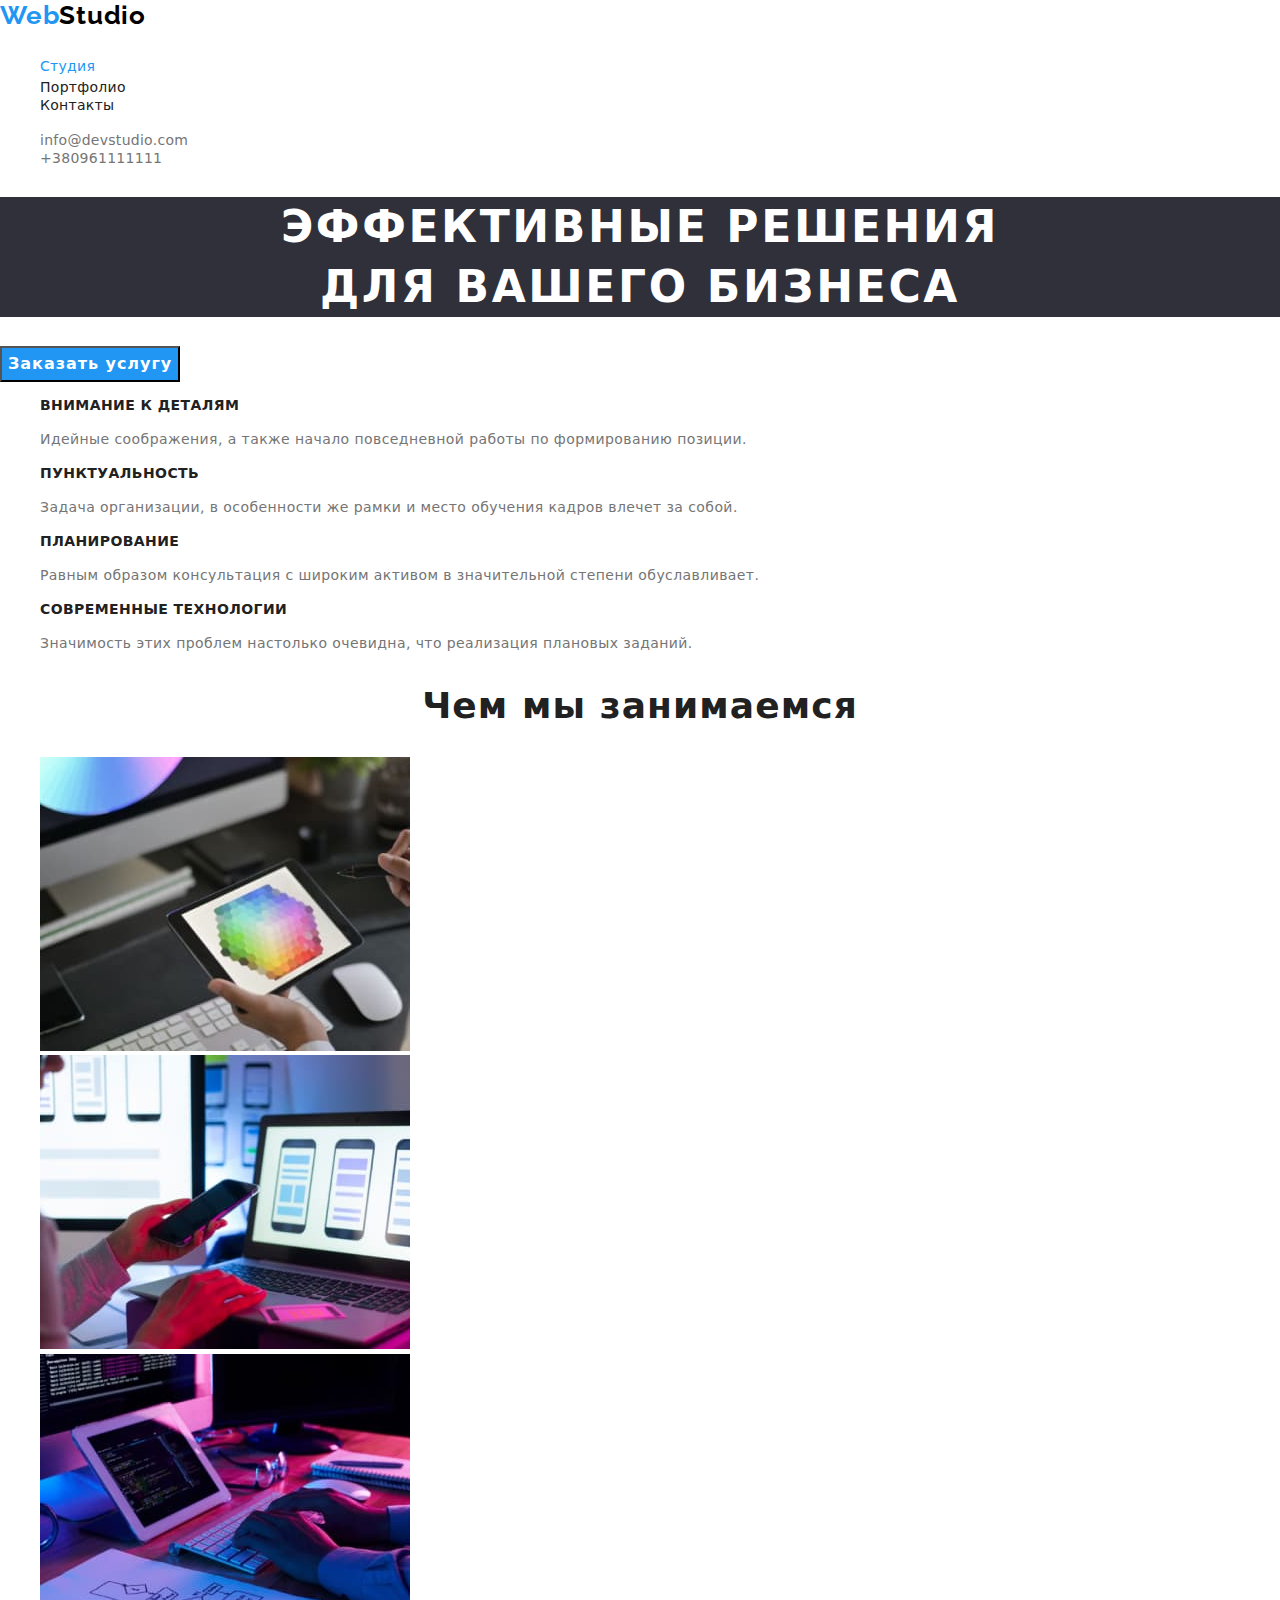
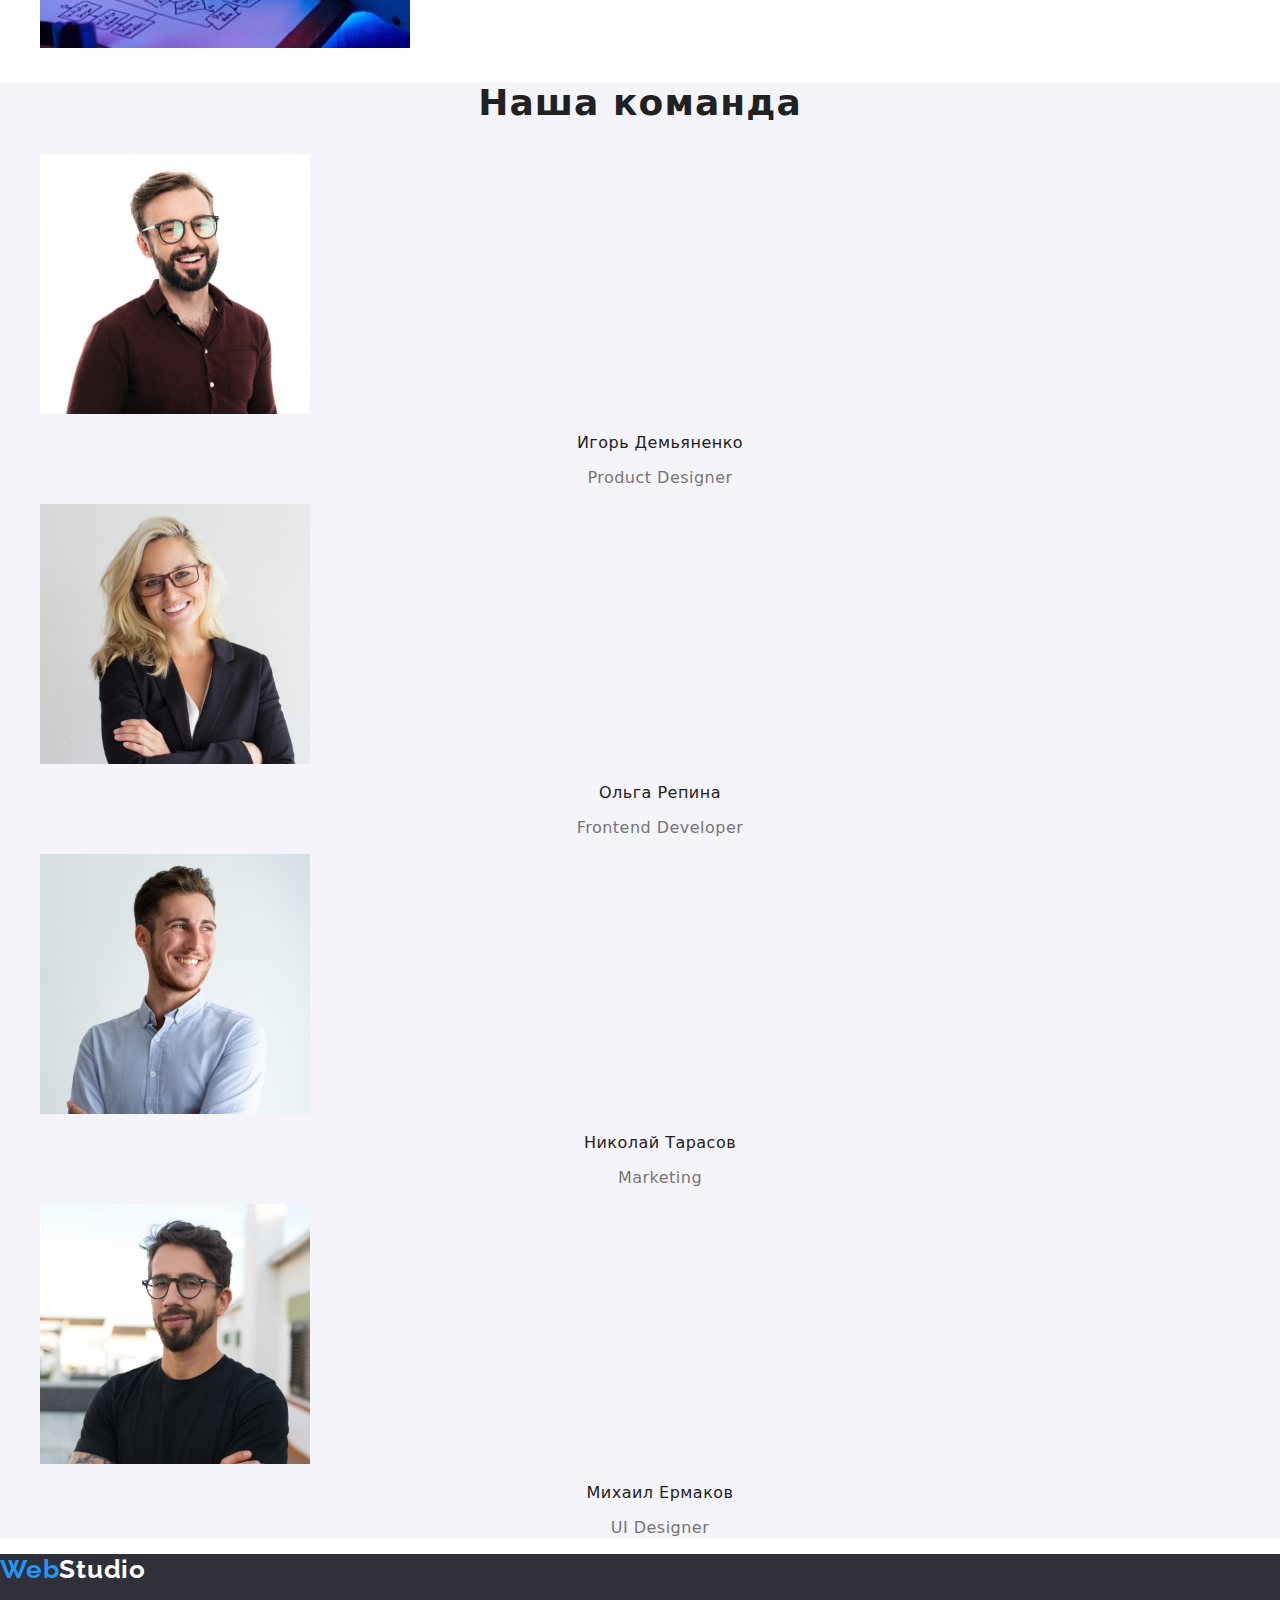
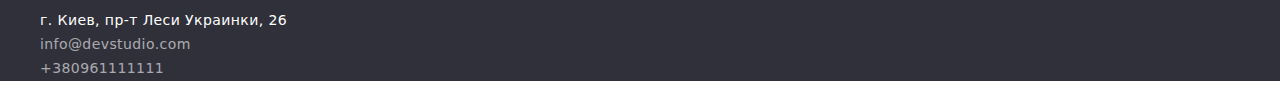
<file: index.html>
<!DOCTYPE html>
<html lang="ru">
  <head>
    <meta charset="UTF-8" />
    <meta http-equiv="X-UA-Compatible" content="IE=edge" />
    <meta name="viewport" content="width=device-width, initial-scale=1.0" />
    <title lang="en">WebStudio</title>
<link rel="preconnect" href="https://fonts.googleapis.com">
<link rel="preconnect" href="https://fonts.gstatic.com" crossorigin>
<link href="https://fonts.googleapis.com/css2?family=Raleway:wght@700&family=Roboto:wght@400;500;700;900&display=swap" rel="stylesheet">
    <link rel="stylesheet" href="https://cdnjs.cloudflare.com/ajax/libs/modern-normalize/1.1.0/modern-normalize.min.css">
    <link rel="stylesheet" href="./css/style.css" />
    
  </head>

  <body>
    <!-- Меню навигации -->
    <header class="header">
      <nav class="header-navigation">
        <a class="header-logo link"  href=""> Web<span class="header-logo-st link" >Studio</span> 
        <ul class="header-nav list">
          <li class="header-nav-item"><a class="header-nav-link link current " href="./index.html">Студия</a></li>
          <li class="header-nav-item"><a class="header-nav-link link " href="./portfolio.html ">Портфолио</a></li>
          <li class="header-nav-item"><a class="header-nav-link link " href="">Контакты</a></li>
        </ul>

        <!--Ссылка на адрес електронной пошти-->
        <ul class="address  list">
          <li class="address-item">
            <a class="address-link link" lang="en" href="mailto:info@devstudio.com">info@devstudio.com</a>
          </li>
          <!--Ссылка на телефонный номер-->
          <li class="address-item"><a class="address-link link" href="tel:+380961111111">+380961111111</a></li>
        </ul>
      </nav>
    </header>

    <!-- Герой -->
    <main>
      <section class="hero">
        <h1 class="hero-title">
          Эффективные решения <br />
          для вашего бизнеса
        </h1>
        <div class="button-order"><button class="hero-button" type="button">Заказать услугу</button></div> 
      </section>

      <!-- Секции услуг -->

      <section class="services">
        <h2 hidden>Услуги</h2>
        <ul class="services-item list">
          <li>
            <h3 class="main-services">ВНИМАНИЕ К ДЕТАЛЯМ</h3>
            <p class="main-services-duty">
              Идейные соображения, а также начало повседневной работы по
              формированию позиции.
            </p>
          </li>

          <li>
            <h3 class="main-services">ПУНКТУАЛЬНОСТЬ</h3>
            <p class="main-services-duty">
              Задача организации, в особенности же рамки и место обучения кадров
              влечет за собой.
            </p>
          </li>

          <li>
            <h3 class="main-services">ПЛАНИРОВАНИЕ</h3>
            <p class="main-services-duty">
              Равным образом консультация с широким активом в значительной
              степени обуславливает.
            </p>
          </li>

          <li>
            <h3 class="main-services">СОВРЕМЕННЫЕ ТЕХНОЛОГИИ</h3>
            <p class="main-services-duty">
              Значимость этих проблем настолько очевидна, что реализация
              плановых заданий.
            </p>
          </li>
        </ul>
      </section>

      <!-- Чем занимаеться студия -->

      <section class="works">
        <h2 class="what-studio-makes">Чем мы занимаемся</h2>
        <ul class="list-what-studio-makes list">
          <li class="image-of-studio-duty">
            <img
              src="./img/img1.jpg"
              width="370"
              height="294"
              alt="розробка дизайна"
            />
          </li>
          <li class="image-of-studio-duty">
            <img
              src="./img/img2.jpg"
              width="370"
              height="294"
              alt="Создание дизайна для телефонной версии"
            />
          </li>
          <li class="image-of-studio-duty">
            <img
              src="./img/img3.jpg"
              width="370"
              height="294"
              alt="Создание алгоритма"
            />
          </li>
        </ul>
      </section>

      <!-- Команда -->

      <section class="team">
        <h2 class="our-team">Наша команда</h2>
        <ul class="list-team list">
          <li class="team-image">
            <img
              src="./img/img4.jpg"
              width="270"
              height="260"
              alt="Игорь Демьяненко"
            />
            <h3 class="members-names">Игорь Демьяненко</h3>

            <p class="members-position" lang="en">Product Designer</p>
          </li>

          <li class="team-image">
            <img
              src="./img/img5.jpg"
              width="270"
              height="260"
              alt="Ольга Репина"
            />
            <h3 class="members-names">Ольга Репина</h3>
            <p class="members-position" lang="en">Frontend Developer</p>
          </li>

          <li class="team-image">
            <img
              src="./img/img6.jpg"
              width="270"
              height="260"
              alt="Николай Тарасов"
            />
            <h3 class="members-names">Николай Тарасов</h3>
            <p class="members-position"  lang="en">Marketing</p>
          </li>

          <li class="team-image">
            <img
              src="./img/img7.jpg"
              width="270"
              height="260"
              alt="Михаил Ермаков"
            />
            <h3 class="members-names">Михаил Ермаков</h3>
            <p class="members-position"  lang="en">UI Designer</p>
          </li>
        </ul>
      </section>
    </main>

    <footer>
      <section class="contacts">
       <a class="logo link"  href=""> Web<span class="logo-studio-footer link" >Studio</span> 
      <ul class="address-footer list">
        <li><a class="studio-location link"
          href="https://goo.gl/maps/8hY23HAekC6FVMTa9"
          target="_blank"
          rel="noopener noreferrer"
        >
          г. Киев, пр-т Леси Украинки, 26</a
        ></li>
        <li> <a class="address-link-footer link" lang="en" href="mailto:info@devstudio.com">info@devstudio.com</a></li>
       
        <li><a class="address-link-footer link" href="tel:+380961111111">+380961111111</a></li>
     </ul>
    </section>
    </footer>
  </body>
</html>
</file>
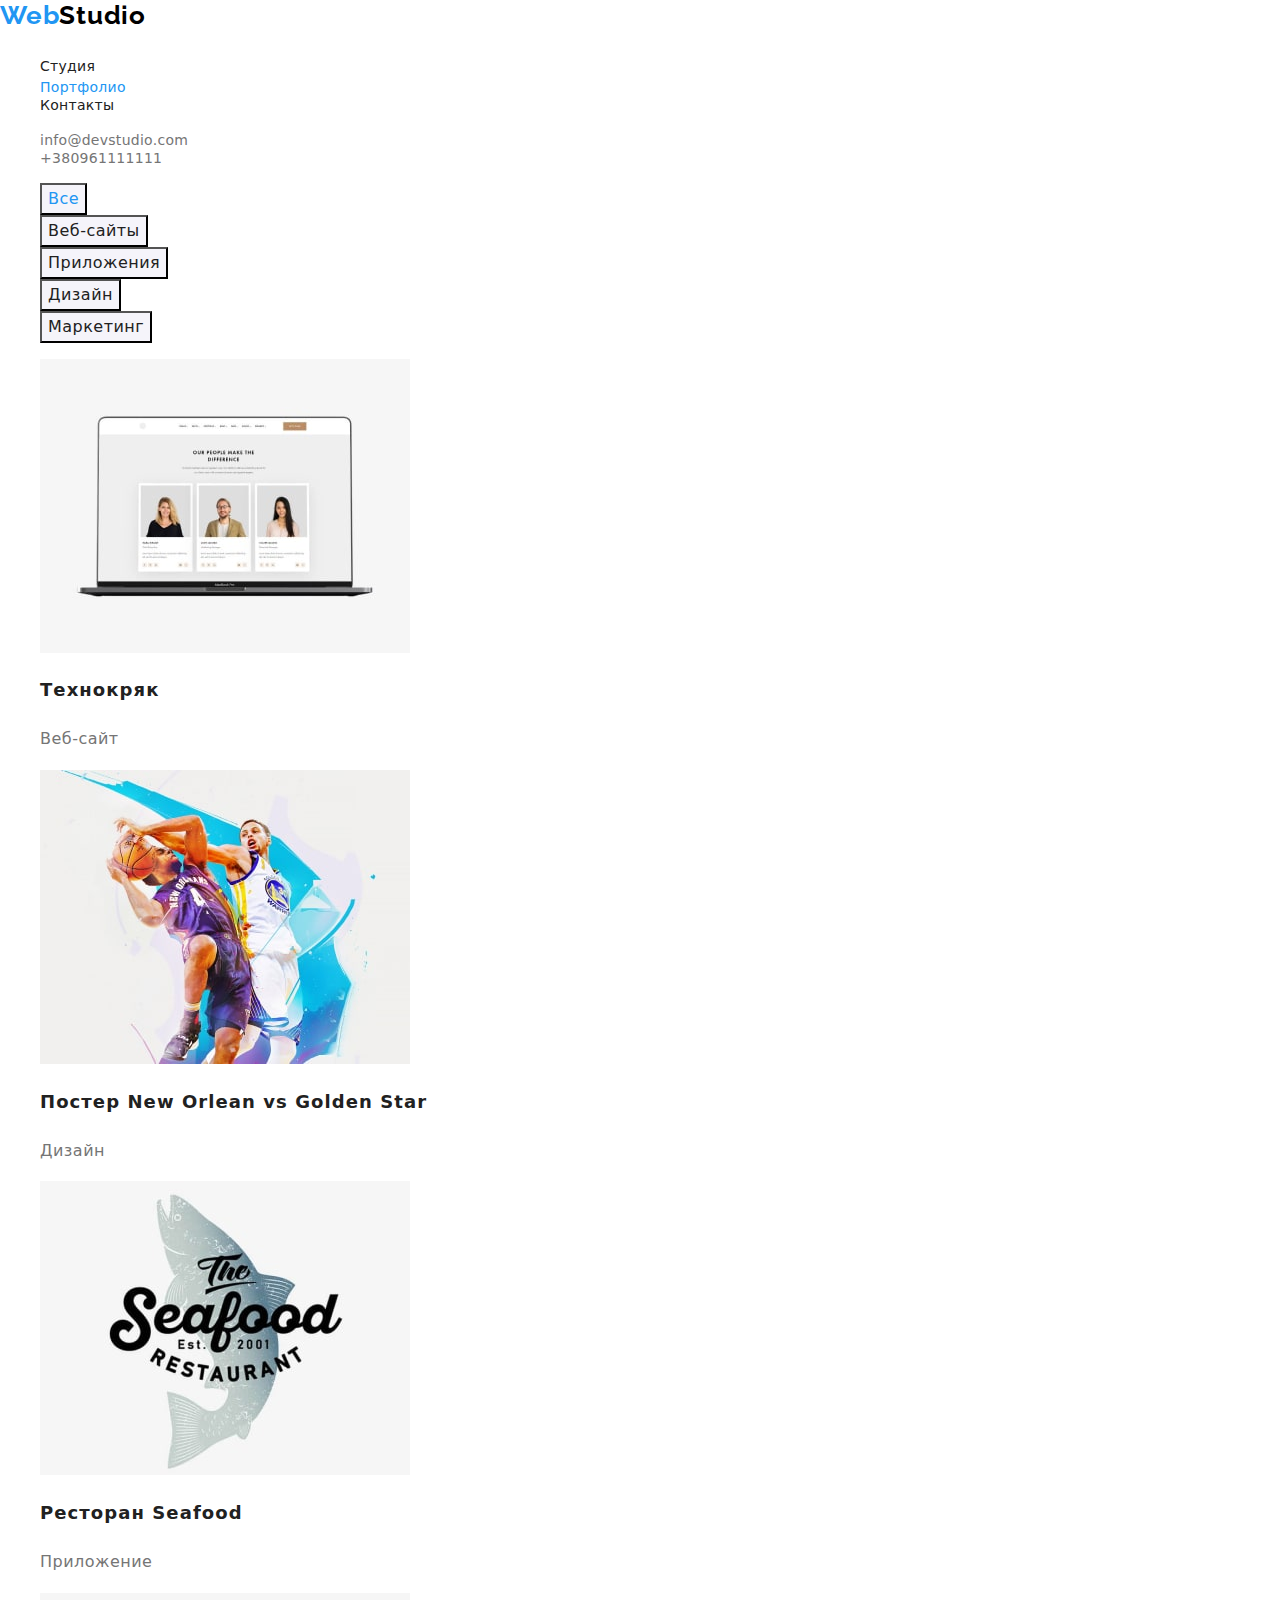
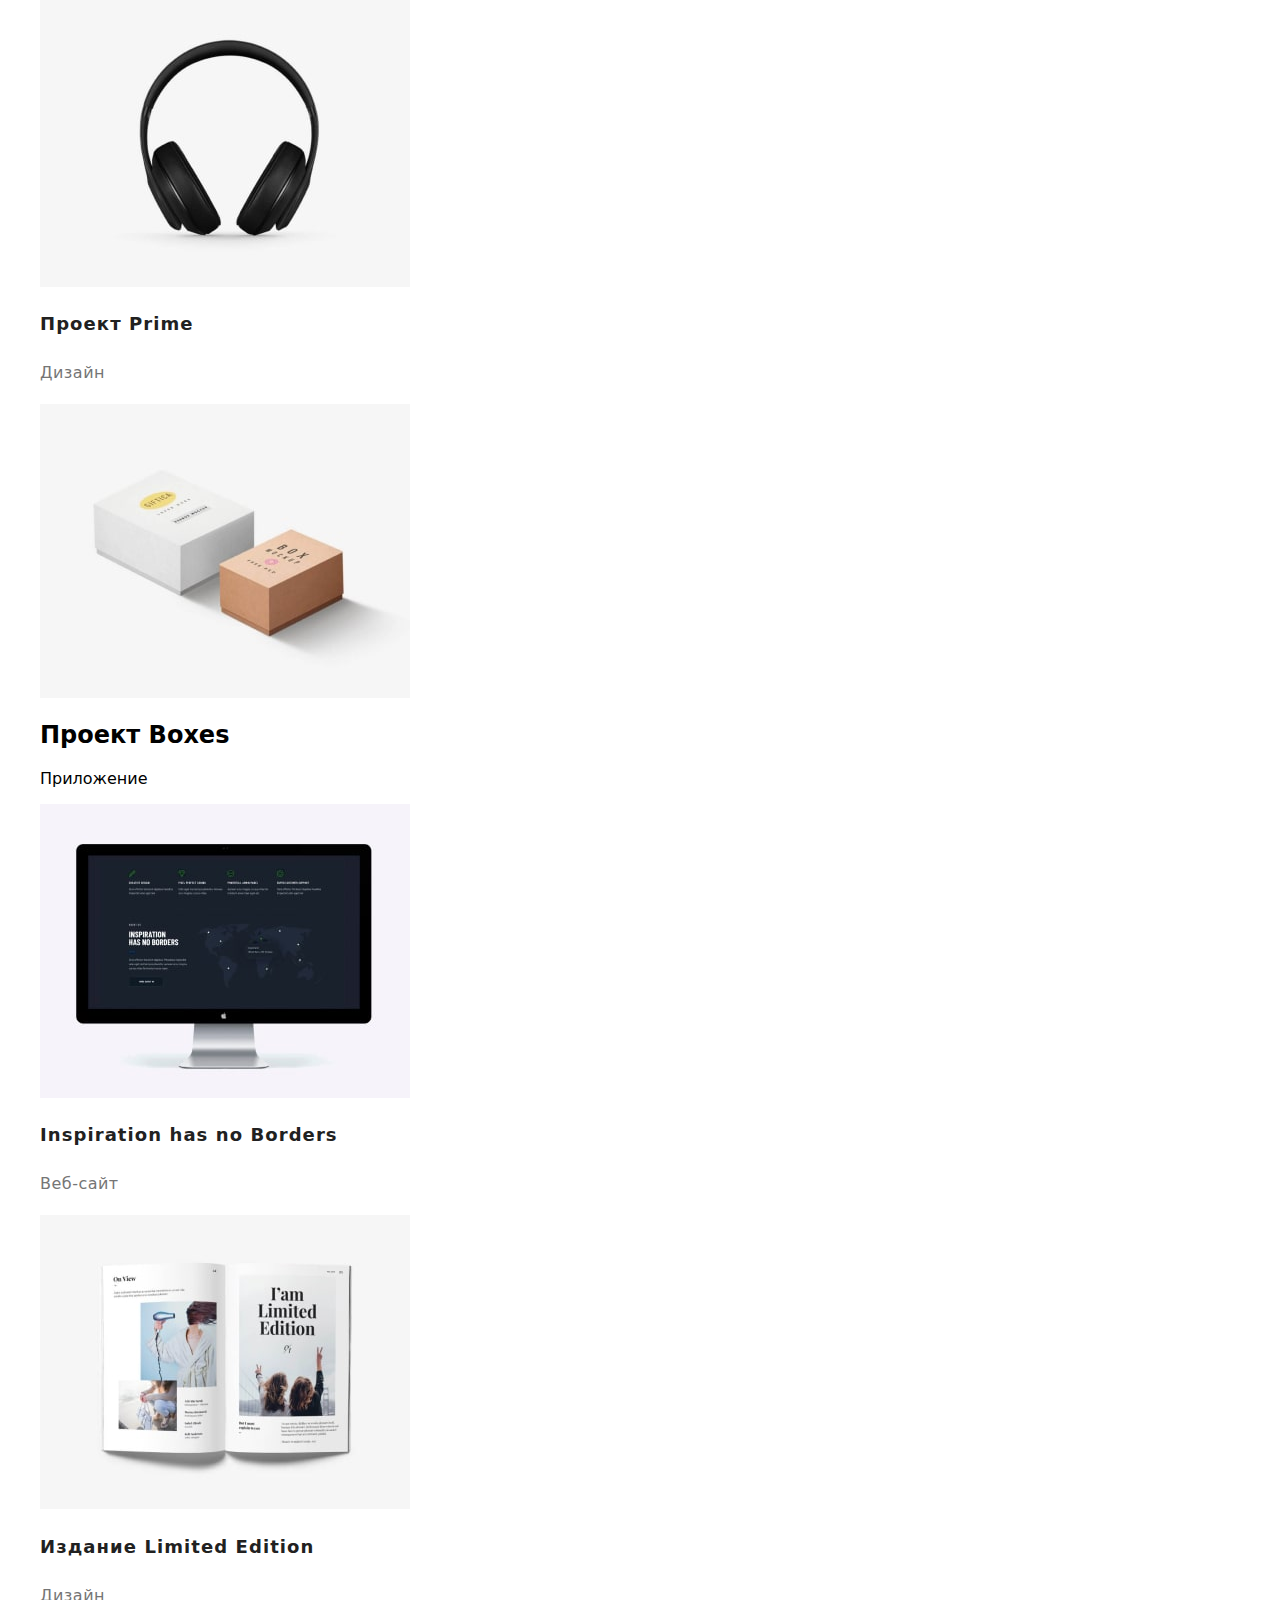
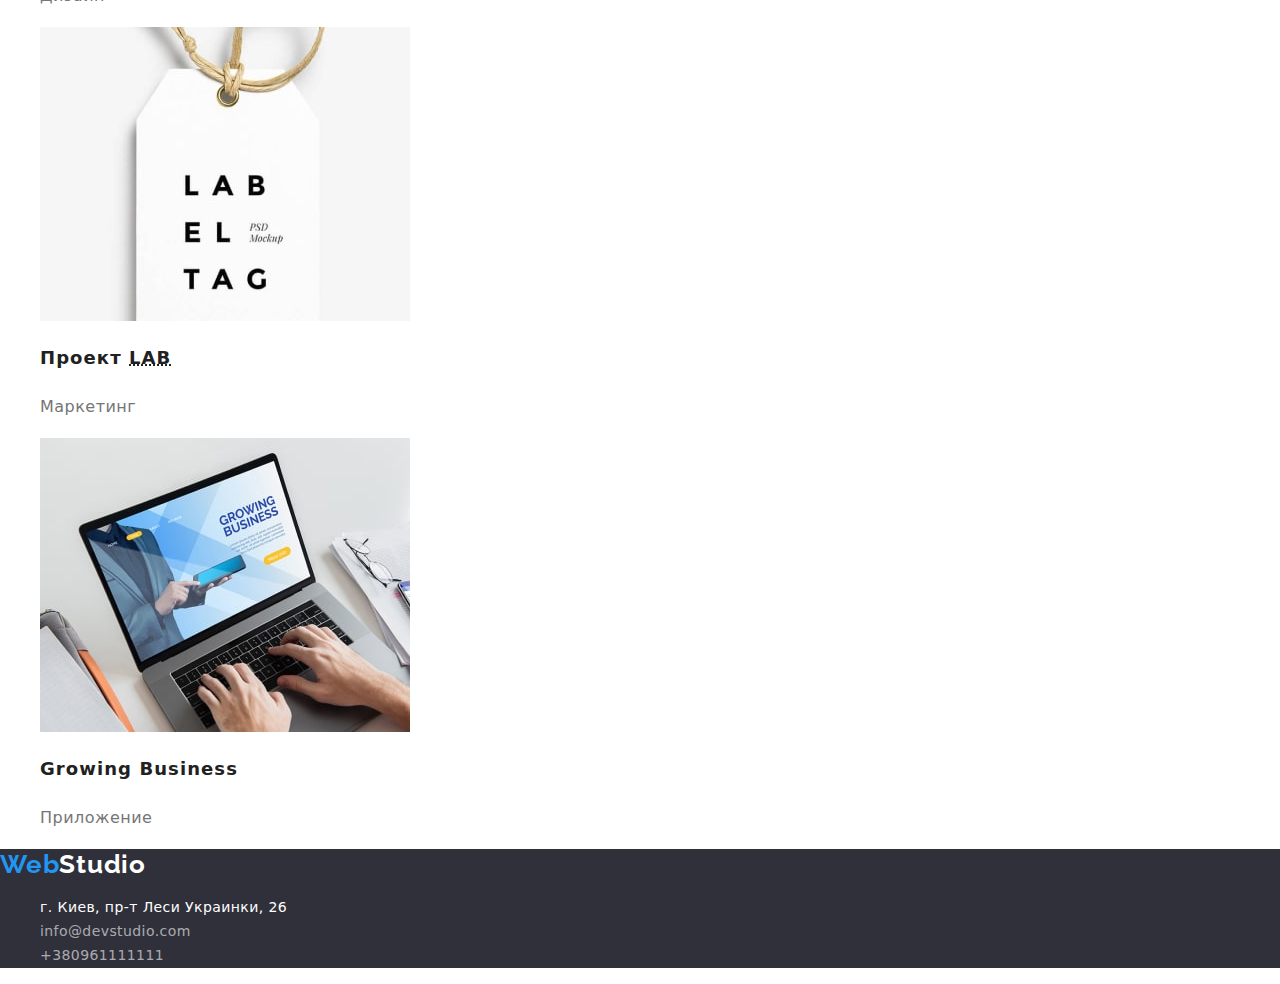
<file: portfolio.html>
<!DOCTYPE html>
<html lang="ru">
  <head>
    <meta charset="UTF-8" />
    <meta http-equiv="X-UA-Compatible" content="IE=edge" />
    <meta name="viewport" content="width=device-width, initial-scale=1.0" />
    <title lang="en">WebStudio</title>
<link rel="preconnect" href="https://fonts.googleapis.com">
<link rel="preconnect" href="https://fonts.gstatic.com" crossorigin>
<link href="https://fonts.googleapis.com/css2?family=Raleway:wght@700&family=Roboto:wght@400;500;700;900&display=swap" rel="stylesheet">
    <link rel="stylesheet" href="https://cdnjs.cloudflare.com/ajax/libs/modern-normalize/1.1.0/modern-normalize.min.css">
    <link rel="stylesheet" href="./css/style.css" />
    

  </head>
  <body>
    <!-- Меню навигации -->
    <header class="header">
      <nav class="header-navigation">
        <a class="header-logo link"  href=""> Web<span class="header-logo-st link" >Studio</span> 
        <ul class="header-nav list">
          <li class="header-nav-item" ><a class="header-nav-link  link  " href="./index.html">Студия</a></li>
          <li class="header-nav-item" ><a class="header-nav-link  link  current"  href ="./portfolio.html">Портфолио</a></li>
          <li class="header-nav-item"><a class="header-nav-link link" href="">Контакты</a></li>
        </ul>
      </nav>

      <ul class="address list">
        <!--Ссылка на адрес електронной пошти-->
        <li class="address-item">
          <a class="address-link link" href="mailto:info@devstudio.com"
            >info@devstudio.com</a>
        </li>
        <!--Ссылка на телефонный номер-->
        <li class="address-item"><a class="address-link link" href="tel:+380961111111">+380961111111</a></li>
      </ul>
    </header>
    <main>
      <section class="section">
        <!--Фильтр в герое-->
        <ul class="filter list">
          <li class="filter-button-item "><button class="button-filter current" type="button">Все</button></li> 
          <li class="filter-button-item "><button class="button-filter" type="button">Веб-сайты</button></li>
          <li class="filter-button-item "><button class="button-filter" type="button">Приложения</button></li>
          <li class="filter-button-item "><button class="button-filter" type="button">Дизайн</button></li>
          <li class="filter-button-item "><button class="button-filter" type="button">Маркетинг</button></li>
        </ul>
        <!--Список функций сайта с картинками-->
        <ul class="gallery list">
          <li class="gallery-list">
            <img
              src="./img/Portfolio-img/img-1.jpg"
              alt="Как виглядит веб-страница на ноутбуке "
              width="370"
              height="294"
            />
            <h2 class="gallery-list-title">Технокряк</h2>
            <p class="gallery-list-description">Веб-сайт</p>
          </li>
          <li class="gallery-list">
            <img
              src="./img/Portfolio-img/img-2.jpg"
              alt="Постер Новый Орлеан и Голден Стар"
              width="370"
              height="294"
            />
            <h2 class="gallery-list-title">
              Постер <span lang="en">New Orlean vs Golden Star</span>
            </h2>

            <p class="gallery-list-description">Дизайн</p>
          </li>
          <li>
            <img
              src="./img/Portfolio-img/img-3.jpg"
              alt="Логотип ресторана  морепродуктов"
              width="370"
              height="294"
            />
            <h2 class="gallery-list-title">
              Ресторан <span lang="en">Seafood</span>
            </h2>
            <p class="gallery-list-description">Приложение</p>
          </li>
          <li>
            <img
              src="./img/Portfolio-img/img-4.jpg"
              alt="Наушники"
              width="370"
              height="294"
            />
            <h2 class="gallery-list-title">
              Проект <span lang="en">Prime</span>
            </h2>
            <p class="gallery-list-description">Дизайн</p>
          </li>
          <li class="gallery-list">
            <img
              src="./img/Portfolio-img/img-5.jpg"
              alt="Коробки"
              width="370"
              height="294"
            />
            <h2 class="gallery-list-items-title">
              Проект <span lang="en">Boxes</span>
            </h2>
            <p class="gallery-list-items-description">Приложение</p>
          </li>
          <li>
            <img
              src="./img/Portfolio-img/img-6.jpg"
              alt="Экран с изображением карты"
              width="370"
              height="294"
            />
            <h2 class="gallery-list-title" lang="en">
              Inspiration has no Borders
            </h2>
            <p class="gallery-list-description">Веб-сайт</p>
          </li>
          <li class="gallery-list">
            <img
              src="./img/Portfolio-img/img-7.jpg"
              alt="Журнал-издание"
              width="370"
              height="294"
            />
            <h2 class="gallery-list-title">
              Издание <span lang="en">Limited Edition</span>
            </h2>
            <p class="gallery-list-description">Дизайн</p>
          </li>
          <li>
            <img
              src="./img/Portfolio-img/img-8.jpg"
              alt="Лейба"
              width="370"
              height="294"
            />
            <h2 class="gallery-list-title">
              Проект <abbr lang="en" title="LAB">LAB</abbr>
            </h2>
            <p class="gallery-list-description">Маркетинг</p>
          </li>
          <li class="gallery-list">
            <img
              src="./img/Portfolio-img/img-9.jpg"
              alt="Розробка приложения для бизнеса"
              width="370"
              height="294"
            />
            <h2 class="gallery-list-title" lang="en">
              Growing Business
            </h2>
            <p class="gallery-list-description">Приложение</p>
          </li>
        </ul>
      </section>
    </main>
    <footer>
      <section class="contacts">
        <h2 hidden>Наши контакты</h2>
        <a class="logo link" href=""> Web<span class="logo-studio-footer">Studio</span> </a>
        <ul  class="list" >      
          <li><a class="studio-location link"
            href="https://goo.gl/maps/Y9wyzisQfnfLE8UF7"
            target="_blank"
            rel="noopener noreferrer"
            >г. Киев, пр-т Леси Украинки, 26</a
          ></li>    
          <li><a class="address-link-footer link" href="mailto:info@devstudio.com">info@devstudio.com</a></li> 

         <li><a class="address-link-footer link" href="tel:+380961111111">+380961111111</a></ul></li> 

        
      </section>
    </footer>
  </body>
</html>
</file>
<file: css/style.css>
:root {
  --main-title-color: #ffffff;
  --secondary-title-color: #212121;
  --main-text-color: #757575;
  --accent-color: #2196f3;
}
.header-nav-link.current,
.button-filter.current {
  color: var(--accent-color);
}
.body {
  font-family: "Roboto", sans-serif;
  color: #212121;
}
/* Header */
.header {
  background-color: #ffffff;
}
.header-logo,
.logo {
  font-family: "Raleway", sans-serif;
  font-weight: 700;
  color: #2196f3;
  font-size: 26px;
  line-height: 1.19;
  letter-spacing: 0.03em;
}
.header-logo-st {
  font-family: "Raleway", sans-serif;
  font-weight: 700;
  color: #000000;
  font-size: 26px;
  line-height: 1.19;
  letter-spacing: 0.03em;
}
.list {
  list-style: none;
}
.link {
  text-decoration: none;
}
.header-nav-link {
  font-weight: 500;
  font-size: 14px;
  line-height: 1.14;
  letter-spacing: 0.02em;
  color: var(--secondary-title-color);
}

.address-link {
  font-weight: 500;
  font-size: 14px;
  line-height: 1.14;
  letter-spacing: 0.02em;
  color: var(--main-text-color);
  text-decoration: none;
}
.header-nav-link:hover,
.address-link:hover {
  color: var(--accent-color);
}
.header-nav-link:focus,
.address-link:focus {
  color: var(--accent-color);
}
/* Main */

.hero-title {
  font-weight: 900;
  font-size: 44px;
  line-height: 1.36;
  text-align: center;
  letter-spacing: 0.06em;
  text-transform: uppercase;
  color: var(--main-title-color);
  background-color: #2f303a;
}
.hero-button {
  font-weight: 700;
  font-size: 16px;
  line-height: 1.87;
  letter-spacing: 0.06em;
  color: var(--main-title-color);
  background-color: #2196f3;
  cursor: pointer;
}
/* Секция услуг */
.main-services {
  font-weight: 700;
  font-size: 14px;
  line-height: 1.14;
  letter-spacing: 0.03em;
  text-transform: uppercase;
  color: var(--secondary-title-color);
}

.main-services-duty {
  font-size: 14px;
  line-height: 1.71;
  letter-spacing: 0.03em;
  color: var(--main-text-color);
}
/* Чем занимаеться студия */
.what-studio-makes {
  font-weight: 700;
  font-size: 36px;
  line-height: 1.16;
  text-align: center;
  letter-spacing: 0.03em;
  color: var(--secondary-title-color);
}
/* Команда */
.team {
  background-color: #f5f4fa;
}
.our-team {
  font-weight: 700;
  font-size: 36px;
  line-height: 1.16;
  text-align: center;
  letter-spacing: 0.03em;
  color: var(--secondary-title-color);
}

.members-names {
  font-weight: 500;
  font-size: 16px;
  line-height: 1.18;
  text-align: center;
  letter-spacing: 0.03em;
  color: var(--secondary-title-color);
}
.members-position {
  font-size: 16px;
  line-height: 1.18;
  text-align: center;
  letter-spacing: 0.03em;
  color: var(--main-text-color);
}
/* Фильтр меню в портфолио */

.button-filter {
  font-weight: 500;
  font-size: 16px;
  line-height: 1.62;
  text-align: center;
  letter-spacing: 0.03em;
  color: var(--secondary-title-color);
  cursor: pointer;
  background-color: #f5f4fa;
}
.button-filter:hover {
  background-color: var(--accent-color);
  color: var(--main-title-color);
}
.button-filter:focus {
  background-color: var(--accent-color);
  color: var(--main-title-color);
}
/* Галерея в портфолио */
.gallery-list-title {
  font-weight: 700;
  font-size: 18px;
  line-height: 2;
  letter-spacing: 0.06em;
  color: var(--secondary-title-color);
}
.gallery-list-description {
  font-size: 16px;
  line-height: 1.87;
  letter-spacing: 0.03em;
  color: var(--main-text-color);
}
/* Футер */
.contacts {
  background-color: #2f303a;
}
.logo-studio-footer {
  font-family: "Raleway", sans-serif;
  font-weight: 700;
  color: var(--main-title-color);
  font-size: 26px;
  line-height: 1.19;
  letter-spacing: 0.03em;
}
.studio-location {
  color: var(--main-title-color);
  font-size: 14px;
  line-height: 1.71;
  letter-spacing: 0.03em;
}
.address-link-footer {
  font-size: 14px;
  line-height: 1.71;
  letter-spacing: 0.03em;
  color: rgba(255, 255, 255, 0.6);
}
</file>
